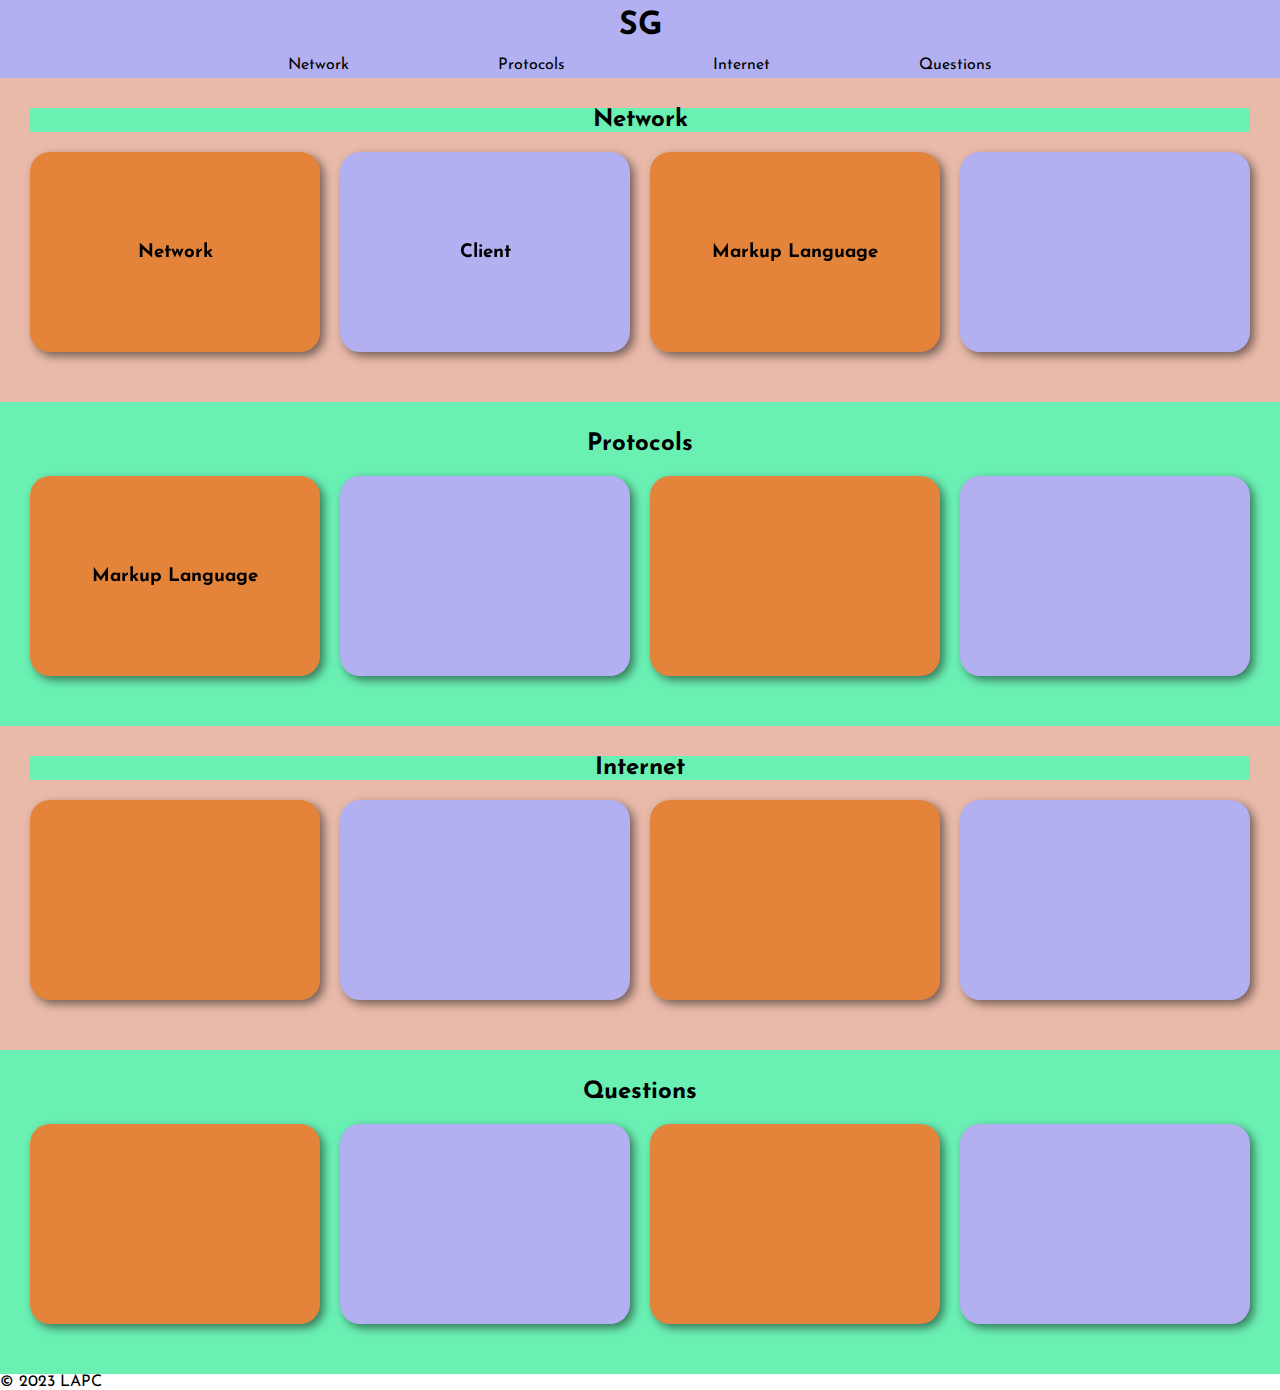
<file: index.html>
<!DOCTYPE html>
<html lang="en">
  <head>
    <meta charset="UTF-8" />
    <meta http-equiv="X-UA-Compatible" content="IE=edge" />
    <meta name="viewport" content="width=device-width, initial-scale=1.0" />
    <title>Internet Study Guide</title>
    <link type="text/css" rel="stylesheet" href="css/styles.css" />

    <!-- google fonts -->
    <link rel="preconnect" href="https://fonts.googleapis.com" />
    <link rel="preconnect" href="https://fonts.gstatic.com" crossorigin />
    <link
      href="https://fonts.googleapis.com/css2?family=Josefin+Sans:ital,wght@0,300;0,400;0,700;1,300;1,400;1,700&display=swap"
      rel="stylesheet"
    />
    <!-- google fonts -->
  </head>
  <body>
    <header>
      <h1 class="logo">SG</h1>
      <label for="checkbox">
        <input type="checkbox" id="checkbox" />
        <div class="hamburger">
          <div class="line top"></div>
          <div class="line middle"></div>
          <div class="line bottom"></div>
        </div>

        <nav>
          <ul>
            <li><a title="Network Section" href="#network">Network</a></li>
            <li>
              <a title="Protocols Section" href="#protocols">Protocols</a>
            </li>
            <li><a title="Internet Section" href="#internet">Internet</a></li>
            <li>
              <a title="Questions Section" href="#questions">Questions</a>
            </li>
          </ul>
        </nav>
      </label>
    </header>
    <main>
      <section id="network">
        <h2>Network</h2>
        <div class="cards-container">
          <div class="flashcard">
            <div class="front">
              <h3>Network</h3>
            </div>
            <div class="back">
              A network is a group of two or more computers or other electronic
              devices that are interconnected for the purpose of exchanging data
              and sharing resources.
            </div>
          </div>
          <div class="flashcard">
            <div class="front"><h3>Client</h3></div>
            <div class="back">
              <p>
                A client is a computer that connects to and uses the resources
                of a remote computer, or server.
              </p>
            </div>
          </div>
          <div class="flashcard">
            <div class="front">
              <h3>Markup Language</h3>
            </div>
            <div class="back">
              <p>
                Lorem ipsum dolor sit amet consectetur adipisicing elit. Error
                numquam, facere tenetur corporis beatae assumenda placeat sed
                sequi atque optio aliquid dicta commodi a perferendis aliquam,
                distinctio id quo cum, molestias possimus alias itaque
                perspiciatis recusandae cupiditate. Ducimus voluptas rem, quos
                unde repudiandae laboriosam vero quod! Molestiae dolorum
                deleniti quas?
              </p>
            </div>
          </div>
          <div class="flashcard">
            <div class="front"></div>
            <div class="back"></div>
          </div>
        </div>
      </section>

      <section id="protocols">
        <h2>Protocols</h2>
        <div class="cards-container">
          <div class="flashcard">
            <div class="front"><h3>Markup Language</h3></div>
            <div class="back">
              <p>
                definition Lorem ipsum dolor sit amet consectetur adipisicing
                elit. Quod dolore odit ex eligendi cumque est eius velit
                praesentium consequatur saepe?
              </p>
            </div>
          </div>
          <div class="flashcard">
            <div class="front"></div>
            <div class="back"></div>
          </div>
          <div class="flashcard">
            <div class="front"></div>
            <div class="back"></div>
          </div>
          <div class="flashcard">
            <div class="front"></div>
            <div class="back"></div>
          </div>
        </div>
      </section>

      <section id="internet">
        <h2>Internet</h2>
        <div class="cards-container">
          <div class="flashcard">
            <div class="front"></div>
            <div class="back"></div>
          </div>
          <div class="flashcard">
            <div class="front"></div>
            <div class="back"></div>
          </div>
          <div class="flashcard">
            <div class="front"></div>
            <div class="back"></div>
          </div>
          <div class="flashcard">
            <div class="front"></div>
            <div class="back"></div>
          </div>
        </div>
      </section>

      <section id="questions">
        <h2>Questions</h2>
        <div class="cards-container">
          <div class="flashcard">
            <div class="front"></div>
            <div class="back"></div>
          </div>
          <div class="flashcard">
            <div class="front"></div>
            <div class="back"></div>
          </div>
          <div class="flashcard">
            <div class="front"></div>
            <div class="back"></div>
          </div>
          <div class="flashcard">
            <div class="front"></div>
            <div class="back"></div>
          </div>
        </div>
      </section>
    </main>
    <footer>&copy; 2023 LAPC</footer>
  </body>
</html>
</file>
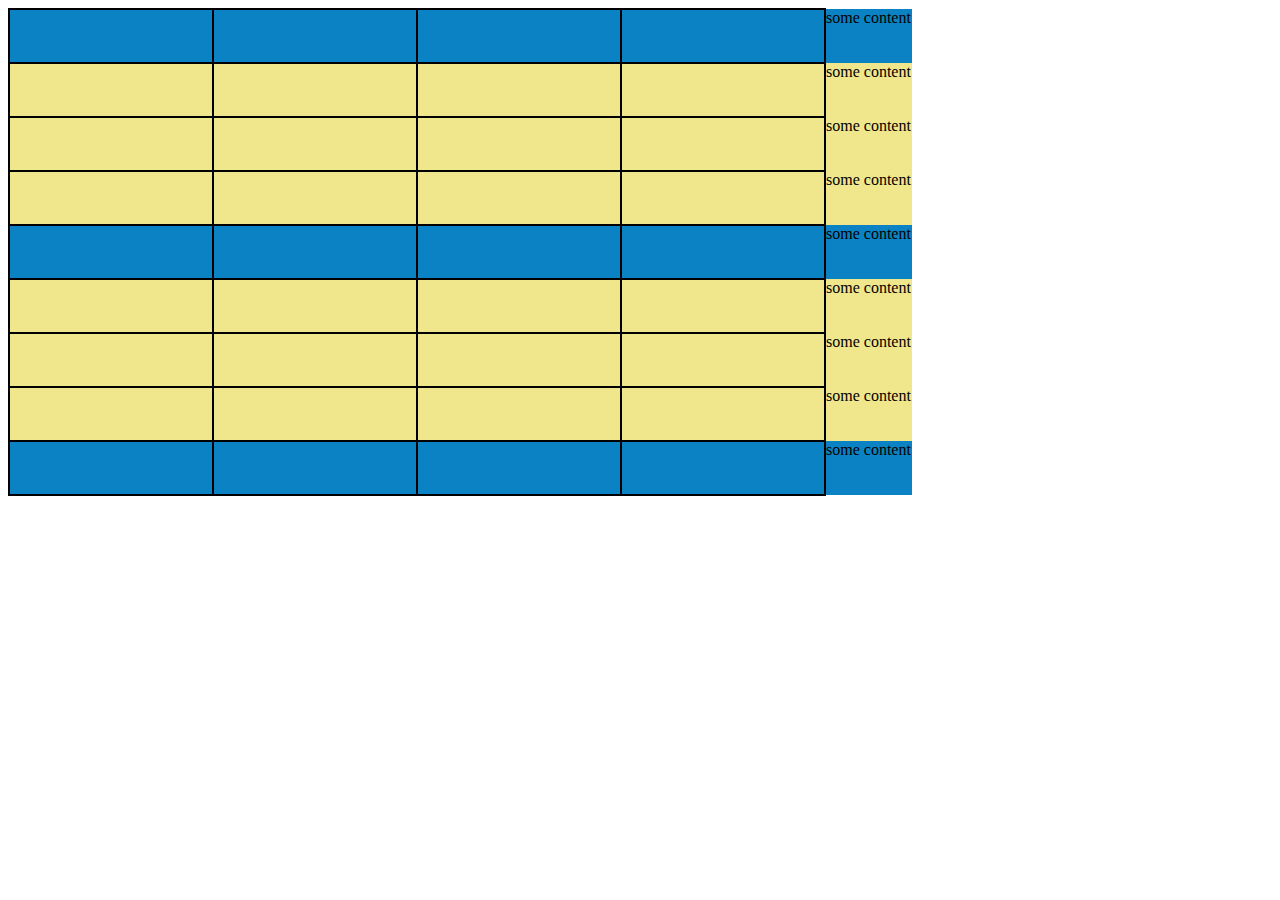
<file: table.html>
<!DOCTYPE html>
<html lang="en">
  <head>
    <meta charset="UTF-8" />
    <meta http-equiv="X-UA-Compatible" content="IE=edge" />
    <meta name="viewport" content="width=device-width, initial-scale=1.0" />
    <title>Document</title>

    <style>
      table {
        border-collapse: collapse;
      }
      tr {
        background-color: khaki;
      }
      tr:nth-child(4n + 1) {
        background-color: rgb(10, 130, 195);
      }
      tr::after {
        content: 'some content';
      }
      td {
        border: 2px solid;
        width: 200px;
        height: 50px;
      }
    </style>
  </head>
  <body>
    <table>
      <tr>
        <td></td>
        <td></td>
        <td></td>
        <td></td>
      </tr>
      <tr>
        <td></td>
        <td></td>
        <td></td>
        <td></td>
      </tr>
      <tr>
        <td></td>
        <td></td>
        <td></td>
        <td></td>
      </tr>
      <tr>
        <td></td>
        <td></td>
        <td></td>
        <td></td>
      </tr>
      <tr>
        <td></td>
        <td></td>
        <td></td>
        <td></td>
      </tr>
      <tr>
        <td></td>
        <td></td>
        <td></td>
        <td></td>
      </tr>
      <tr>
        <td></td>
        <td></td>
        <td></td>
        <td></td>
      </tr>
      <tr>
        <td></td>
        <td></td>
        <td></td>
        <td></td>
      </tr>
      <tr>
        <td></td>
        <td></td>
        <td></td>
        <td></td>
      </tr>
    </table>
  </body>
</html>
</file>
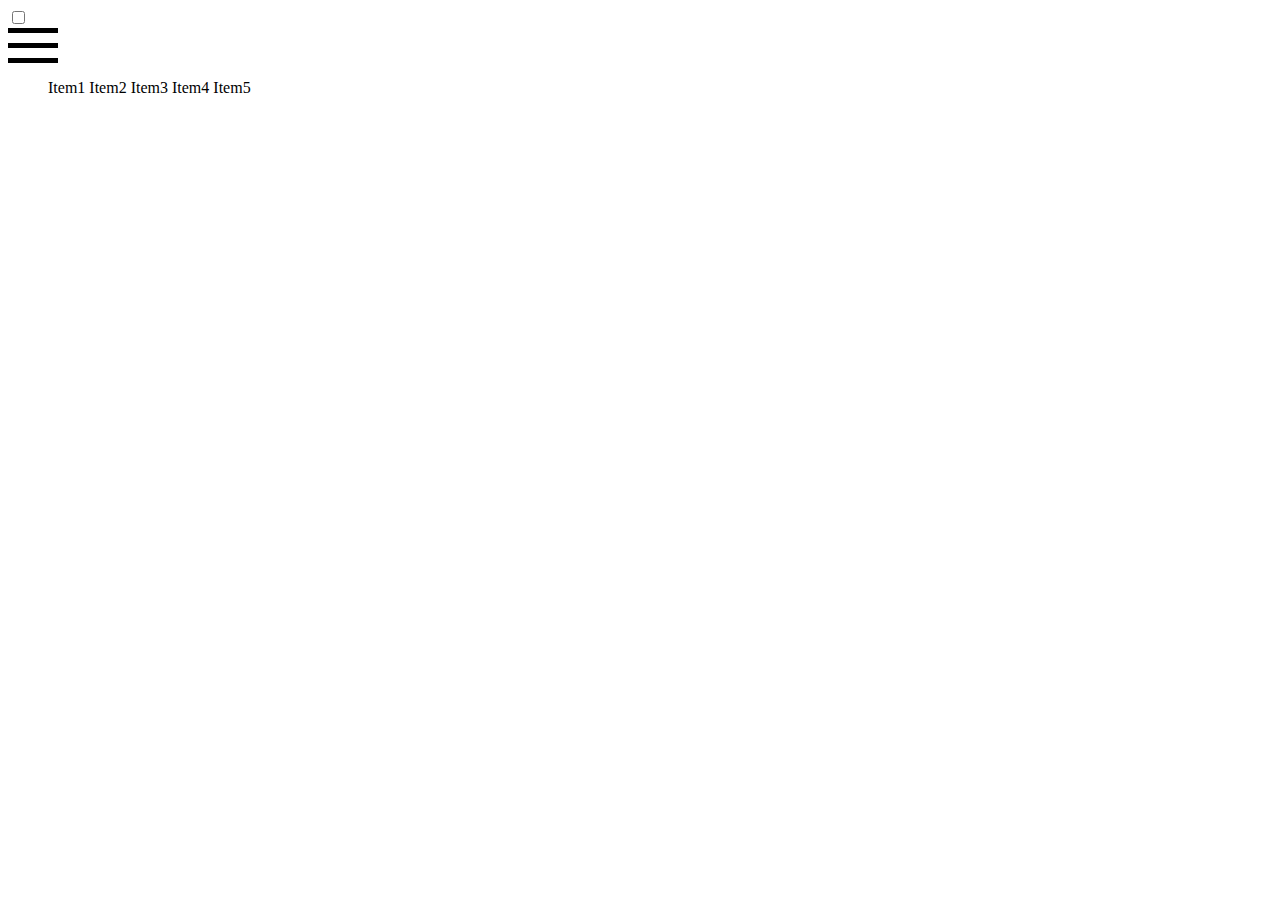
<file: transitionDELAY.html>
<!DOCTYPE html>
<html lang="en">
  <head>
    <meta charset="UTF-8" />
    <meta http-equiv="X-UA-Compatible" content="IE=edge" />
    <meta name="viewport" content="width=device-width, initial-scale=1.0" />
    <title>Transition Delay</title>
    <style>
      .button-container {
        display: block;
        width: 50px;
      }
      #checkbox:checked ~ .top {
        transition: top 0.5s, transform 0.5s 0.5s;
        transform: rotateZ(45deg);
        top: 15px;
      }
      #checkbox:checked ~ .middle {
        transition: opacity 0.5s 0s;
        opacity: 0;
      }
      #checkbox:checked ~ .bottom {
        transition: top 0.5s, transform 0.5s 0.5s;
        transform: rotateZ(-45deg);
        top: -15px;
      }
      .button-container .middle {
        transition: opacity 0.5s 0.5s;
        opacity: 1;
      }
      .line {
        transition: top 0.5s 0.5s, transform 0.5s 0s;
        height: 5px;
        width: 100%;
        background-color: black;
        margin-bottom: 10px;
        position: relative;
        top: 0;
      }
      .bottom {
        margin: 0;
      }
      #checkbox:checked ~ nav {
        max-height: 250px;
      }
      nav {
        transition: max-height 0.5s;
        width: 2000px;
        max-width: 99vw;
        max-height: 0;
        overflow: visible;
      }
      nav ul li {
        display: inline-block;
      }

      @media screen and (max-width: 900px) {
        /* Styles that apply to 900px and smaller screens */
        nav {
          overflow: hidden;
        }
        nav ul li {
          display: block;
        }
      }
    </style>
  </head>
  <body>
    <label for="checkbox" class="button-container">
      <input type="checkbox" id="checkbox" />
      <div class="top line"></div>
      <div class="middle line"></div>
      <div class="bottom line"></div>
      <nav>
        <ul>
          <li>Item1</li>
          <li>Item2</li>
          <li>Item3</li>
          <li>Item4</li>
          <li>Item5</li>
        </ul>
      </nav>
    </label>
  </body>
</html>
</file>
<file: css/styles.css>
* {
  margin: 0;
  padding: 0;
  box-sizing: border-box;
}

:root {
  --primary-color: #b2b0f1;
  --primary-color-dark: #e4843a;
  --secondary-color: #e9baa9;
  --rosy-brown: #6bf0b4;
  font-size: 16px;
  font-family: 'Josefin Sans', sans-serif;
}

header {
  position: sticky;
  top: -57.6px;
  background-color: var(--primary-color);
  z-index: 100;
}
header .logo {
  text-align: center;
  background-color: var(--primary-color);
  padding: 10px;
}
header nav {
  text-align: center;
}

header nav ul {
  list-style-type: none;
  display: flex;
  justify-content: space-evenly;
  flex-wrap: wrap;
  width: 75%;
  margin: auto;
}
header nav ul li a {
  text-decoration: none;
  display: block;
  color: #000;
  padding: 5px 20px;
}
header ul li a:hover {
  transition: all 0.4s;
  background-color: var(--primary-color-dark);
}
.line {
  position: relative;
  top: 0;
  transform: rotateZ(0deg);
}
main {
  background-color: var(--primary-color);
}
section {
  background-color: var(--secondary-color);
  padding: 30px;
}
section:nth-child(even) {
  background-color: var(--rosy-brown);
}
section h2 {
  text-align: center;
  background-color: var(--rosy-brown);
}
.cards-container {
  text-align: center;
  display: grid;
  grid-template-columns: 1fr 1fr 1fr 1fr;
  column-gap: 20px;
}
.flashcard {
  position: relative;
  height: 200px;
  width: 100%;
  margin: 20px auto;
}
.flashcard h3 {
  text-align: center;
}
.flashcard:nth-child(even) .front {
  background-color: var(--primary-color);
}
.flashcard .front {
  border-radius: 20px;
  box-shadow: 4px 4px 10px rgba(0, 0, 0, 0.5);
  transform: rotateX(0deg) rotateZ(0deg);
  transition: all 0.5s 0.5s;
  position: relative;
  padding: 20px;
  width: 100%;
  height: 100%;
  z-index: 1;
  display: grid;
  justify-items: center;
  align-items: center;
  background-color: var(--primary-color-dark);
}
.flashcard .back {
  border-radius: 20px;
  box-shadow: 4px 4px 10px rgba(0, 0, 0, 0.5);
  transition: all 0.5s 0s;
  transform: rotateX(90deg) rotateZ(90deg);
  top: 0;
  position: absolute;
  padding: 20px;
  overflow: auto;
  width: 100%;
  height: 100%;
  background-color: var(--rosy-brown);
}

.flashcard:hover .front {
  transition: all 0.5s 0s;
  transform: rotateX(90deg) rotateZ(90deg);
  position: relative;
}
.flashcard:hover .back {
  transition: all 0.5s 0.5s;
  transform: rotateX(0deg) rotateZ(0deg);
  position: absolute;
}
#checkbox {
  display: none;
}
@media screen and (max-width: 900px) {
  header {
    background: var(--secondary-color);
  }
  header nav ul li {
    display: block;
    font-size: 2rem;
  }
  header nav ul li a {
    padding: 10px 0px;
    pointer-events: p;
  }
  .hamburger {
    padding: 10px;
  }
  .line {
    width: 50px;
    height: 5px;
    background-color: #000;
    margin: auto;
    margin-bottom: 10px;
  }
  .bottom {
    margin-bottom: 0;
  }
  header nav {
    transition: all 0.5s;
    max-height: 0;
    overflow: hidden;
  }
  header nav ul {
    flex-direction: column;
  }
  #checkbox:checked ~ nav {
    max-height: 300px;
  }

  .hamburger .top {
    transition: top 0.5s 0.5s, transform 0.5s 0s;
  }
  .hamburger .bottom {
    transition: top 0.5s 0.5s, transform 0.5s 0s;
  }

  #checkbox:checked ~ .hamburger .top {
    transition: top 0.5s 0s, transform 0.5s 0.5s;
    top: 15px;
    transform: rotateZ(45deg);
  }
  #checkbox:checked ~ .hamburger .middle {
    opacity: 0;
  }
  #checkbox:checked ~ .hamburger .bottom {
    transition: top 0.5s 0s, transform 0.5s 0.5s;
    top: -15px;
    transform: rotateZ(-45deg);
  }

  .cards-container {
    grid-template-columns: 1fr 1fr;
  }
}
</file>
